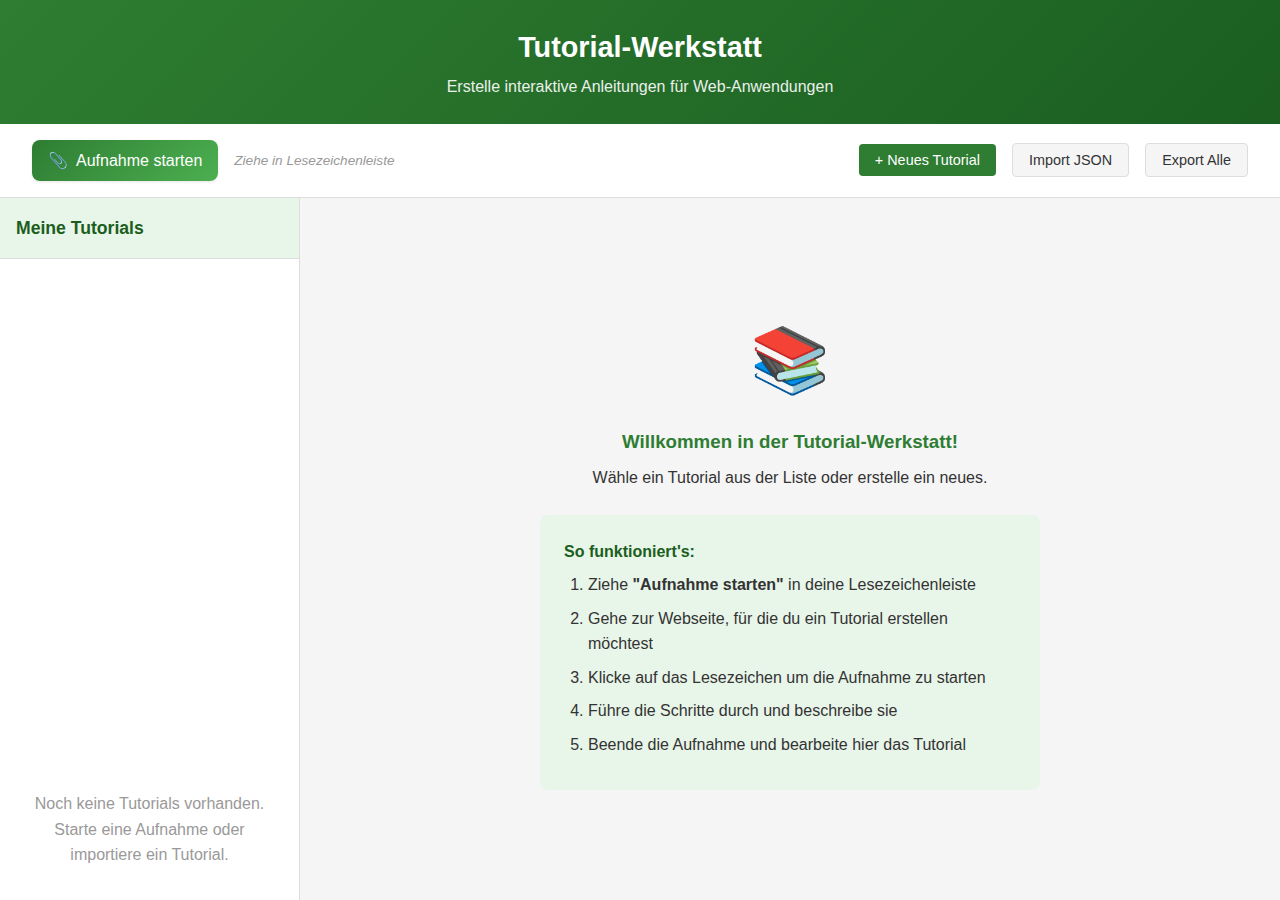
<file: index.html>
<!DOCTYPE html>
<html lang="de">
<head>
    <meta charset="UTF-8">
    <meta name="viewport" content="width=device-width, initial-scale=1.0">
    <title>Tutorial-Werkstatt - Start with a Friend</title>
    <link rel="stylesheet" href="styles.css">
</head>
<body>
    <div class="app-container">
        <!-- Header -->
        <header class="app-header">
            <h1>Tutorial-Werkstatt</h1>
            <p class="subtitle">Erstelle interaktive Anleitungen für Web-Anwendungen</p>
        </header>

        <!-- Toolbar -->
        <div class="toolbar">
            <div class="toolbar-left">
                <a id="recorderBookmarklet" class="bookmarklet-link" href="javascript:void(0);" title="Ziehe mich in deine Lesezeichenleiste!">
                    Aufnahme starten
                </a>
                <span class="hint">Ziehe in Lesezeichenleiste</span>
            </div>
            <div class="toolbar-right">
                <button id="btnNewTutorial" class="btn btn-primary">+ Neues Tutorial</button>
                <button id="btnImport" class="btn btn-secondary">Import JSON</button>
                <button id="btnExportAll" class="btn btn-secondary">Export Alle</button>
                <input type="file" id="fileImport" accept=".json" style="display: none;">
            </div>
        </div>

        <!-- Main Content -->
        <div class="main-content">
            <!-- Tutorial Liste -->
            <aside class="tutorial-list-panel">
                <h2>Meine Tutorials</h2>
                <ul id="tutorialList" class="tutorial-list">
                    <!-- Dynamisch gefüllt -->
                </ul>
                <p id="emptyState" class="empty-state">
                    Noch keine Tutorials vorhanden.<br>
                    Starte eine Aufnahme oder importiere ein Tutorial.
                </p>
            </aside>

            <!-- Editor -->
            <main class="editor-panel">
                <div id="noTutorialSelected" class="no-selection">
                    <div class="no-selection-content">
                        <div class="icon-large">📚</div>
                        <h3>Willkommen in der Tutorial-Werkstatt!</h3>
                        <p>Wähle ein Tutorial aus der Liste oder erstelle ein neues.</p>
                        <div class="quick-start">
                            <h4>So funktioniert's:</h4>
                            <ol>
                                <li>Ziehe <strong>"Aufnahme starten"</strong> in deine Lesezeichenleiste</li>
                                <li>Gehe zur Webseite, für die du ein Tutorial erstellen möchtest</li>
                                <li>Klicke auf das Lesezeichen um die Aufnahme zu starten</li>
                                <li>Führe die Schritte durch und beschreibe sie</li>
                                <li>Beende die Aufnahme und bearbeite hier das Tutorial</li>
                            </ol>
                        </div>
                    </div>
                </div>

                <div id="tutorialEditor" class="tutorial-editor" style="display: none;">
                    <!-- Tutorial Metadaten -->
                    <div class="editor-header">
                        <div class="form-group">
                            <label for="tutorialName">Tutorial-Name:</label>
                            <input type="text" id="tutorialName" placeholder="z.B. GitHub Repository erstellen">
                        </div>
                        <div class="form-group">
                            <label for="tutorialDescription">Beschreibung:</label>
                            <textarea id="tutorialDescription" placeholder="Was lernt man in diesem Tutorial?"></textarea>
                        </div>
                        <div class="form-group">
                            <label for="tutorialStartUrl">Start-URL:</label>
                            <input type="url" id="tutorialStartUrl" placeholder="https://example.com">
                        </div>
                    </div>

                    <!-- Schritte -->
                    <div class="steps-section">
                        <div class="steps-header">
                            <h3>Schritte</h3>
                            <button id="btnAddStep" class="btn btn-small">+ Schritt hinzufügen</button>
                        </div>
                        <ul id="stepsList" class="steps-list">
                            <!-- Dynamisch gefüllt -->
                        </ul>
                    </div>

                    <!-- Bookmarklet Generator -->
                    <div class="bookmarklet-section">
                        <h3>Generiertes Tutorial-Bookmarklet</h3>
                        <div class="bookmarklet-output">
                            <a id="generatedBookmarklet" class="bookmarklet-link bookmarklet-generated" href="javascript:void(0);">
                                <span id="bookmarkletName">Tutorial</span>
                            </a>
                            <span class="hint">Ziehe in Lesezeichenleiste zum Nutzen</span>
                            <button id="btnCopyBookmarklet" class="btn btn-small">Code kopieren</button>
                            <button id="btnExportTutorial" class="btn btn-small">Als JSON exportieren</button>
                        </div>
                    </div>

                    <!-- Aktionen -->
                    <div class="editor-actions">
                        <button id="btnSaveTutorial" class="btn btn-primary">Speichern</button>
                        <button id="btnDeleteTutorial" class="btn btn-danger">Tutorial löschen</button>
                    </div>
                </div>
            </main>
        </div>

        <!-- Schritt bearbeiten Modal -->
        <div id="stepModal" class="modal" style="display: none;">
            <div class="modal-content">
                <div class="modal-header">
                    <h3 id="stepModalTitle">Schritt bearbeiten</h3>
                    <button class="modal-close" id="btnCloseStepModal">&times;</button>
                </div>
                <div class="modal-body">
                    <div class="form-group">
                        <label for="stepType">Schritt-Typ:</label>
                        <select id="stepType">
                            <option value="click">Klick</option>
                            <option value="input">Eingabe</option>
                            <option value="navigate">Navigation</option>
                            <option value="drag">Drag & Drop</option>
                            <option value="local_action">Lokale Aktion</option>
                            <option value="wait">Warten</option>
                            <option value="highlight_area">Bereich markieren</option>
                        </select>
                    </div>
                    <div class="form-group">
                        <label for="stepDescription">Beschreibung für Nutzer:</label>
                        <textarea id="stepDescription" placeholder="Was soll der Nutzer hier tun?"></textarea>
                    </div>
                    <div class="form-group" id="selectorGroup">
                        <label for="stepSelector">Trigger-Text (Element-Beschriftung):</label>
                        <input type="text" id="stepSelector" placeholder="z.B. 'Speichern' oder 'Option A | Option B'">
                        <small class="hint">Der sichtbare Text des Elements. Für Alternativen: Text1 | Text2 (ODER-Verknüpfung)</small>
                    </div>
                    <div class="form-group" id="selectorEndGroup" style="display: none;">
                        <label for="stepSelectorEnd">End-Element (für Bereich):</label>
                        <input type="text" id="stepSelectorEnd" placeholder="z.B. 'Abbrechen' - definiert das Ende des Bereichs">
                        <small class="hint">Der Bereich zwischen Start- und End-Element wird hervorgehoben</small>
                    </div>
                    <div class="form-group" id="matchThresholdGroup">
                        <label for="stepMatchThreshold">Match-Genauigkeit: <span id="thresholdValue">50</span>%</label>
                        <input type="range" id="stepMatchThreshold" min="30" max="100" value="50" step="5">
                        <small class="hint">Höher = strenger (exaktere Übereinstimmung erforderlich). Standard: 50%</small>
                    </div>
                    <div class="form-group" id="urlGroup">
                        <label for="stepUrl">Erwartete URL (optional):</label>
                        <input type="url" id="stepUrl" placeholder="https://example.com/page">
                        <small class="hint">Exakte URL oder leer lassen für Domain-Check</small>
                    </div>
                    <div class="form-group" id="urlPatternGroup">
                        <label for="stepUrlPattern">URL-Muster (flexibel):</label>
                        <input type="text" id="stepUrlPattern" placeholder="*example.com/events/* oder *calendar*">
                        <small class="hint">Verwende * als Platzhalter. Z.B. *github.com/*/settings* für beliebige Repos</small>
                    </div>
                    <div class="form-group" id="inputValueGroup" style="display: none;">
                        <label for="stepInputValue">Beispiel-Eingabe:</label>
                        <input type="text" id="stepInputValue" placeholder="Beispieltext für Eingabefeld">
                    </div>
                    <div class="form-group" id="localInstructionGroup" style="display: none;">
                        <label for="stepLocalInstruction">Detaillierte Anweisung:</label>
                        <textarea id="stepLocalInstruction" placeholder="z.B. Öffne deinen Download-Ordner und finde die Datei 'config.json'"></textarea>
                    </div>
                    <div class="form-group checkbox-group">
                        <label>
                            <input type="checkbox" id="stepOptional">
                            Optionaler Schritt (kann übersprungen werden)
                        </label>
                    </div>
                    <div class="form-group checkbox-group">
                        <label>
                            <input type="checkbox" id="stepEntryPoint">
                            Einstiegspunkt (Nutzer kann hier starten)
                        </label>
                    </div>
                </div>
                <div class="modal-footer">
                    <button id="btnSaveStep" class="btn btn-primary">Speichern</button>
                    <button id="btnCancelStep" class="btn btn-secondary">Abbrechen</button>
                </div>
            </div>
        </div>

        <!-- Neues Tutorial Modal -->
        <div id="newTutorialModal" class="modal" style="display: none;">
            <div class="modal-content modal-small">
                <div class="modal-header">
                    <h3>Neues Tutorial erstellen</h3>
                    <button class="modal-close" id="btnCloseNewModal">&times;</button>
                </div>
                <div class="modal-body">
                    <div class="form-group">
                        <label for="newTutorialName">Tutorial-Name:</label>
                        <input type="text" id="newTutorialName" placeholder="z.B. GitHub Repository erstellen">
                    </div>
                    <div class="form-group">
                        <label for="newTutorialStartUrl">Start-URL:</label>
                        <input type="url" id="newTutorialStartUrl" placeholder="https://example.com">
                    </div>
                </div>
                <div class="modal-footer">
                    <button id="btnCreateTutorial" class="btn btn-primary">Erstellen</button>
                    <button id="btnCancelNewTutorial" class="btn btn-secondary">Abbrechen</button>
                </div>
            </div>
        </div>

        <!-- Toast Notifications -->
        <div id="toastContainer" class="toast-container"></div>
    </div>

    <script src="app.js"></script>
</body>
</html>
</file>
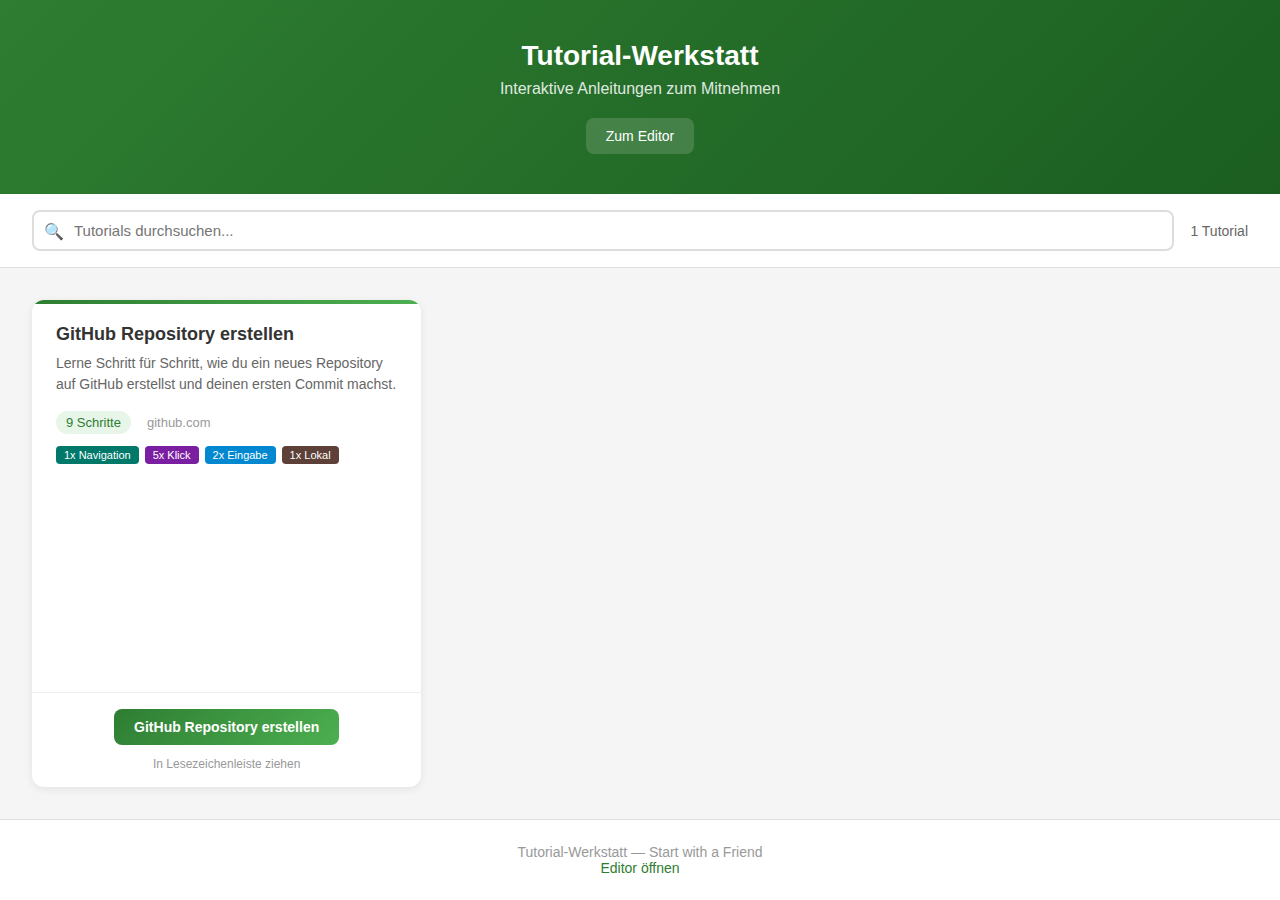
<file: gallery.html>
<!DOCTYPE html>
<html lang="de">
<head>
    <meta charset="UTF-8">
    <meta name="viewport" content="width=device-width, initial-scale=1.0">
    <title>Tutorial-Werkstatt - Galerie</title>
    <style>
        :root {
            --primary: #2e7d32;
            --primary-light: #4caf50;
            --primary-dark: #1b5e20;
            --primary-bg: #e8f5e9;
            --text: #333;
            --text-light: #666;
            --text-muted: #999;
            --bg: #f5f5f5;
            --bg-white: #fff;
            --border: #ddd;
            --border-light: #eee;
            --danger: #d32f2f;
            --warning: #f57c00;
            --success: #388e3c;
        }

        * { margin: 0; padding: 0; box-sizing: border-box; }

        body {
            font-family: -apple-system, BlinkMacSystemFont, 'Segoe UI', Roboto, Oxygen, Ubuntu, sans-serif;
            background: var(--bg);
            color: var(--text);
            min-height: 100vh;
            display: flex;
            flex-direction: column;
        }

        /* Header */
        .gallery-header {
            background: linear-gradient(135deg, var(--primary) 0%, var(--primary-dark) 100%);
            color: white;
            padding: 40px 32px;
            text-align: center;
        }

        .gallery-header h1 {
            font-size: 28px;
            font-weight: 700;
            margin-bottom: 8px;
        }

        .gallery-header .subtitle {
            font-size: 16px;
            opacity: 0.85;
            margin-bottom: 20px;
        }

        .header-nav {
            display: flex;
            gap: 12px;
            justify-content: center;
        }

        .header-link {
            display: inline-block;
            background: rgba(255,255,255,0.15);
            color: white;
            text-decoration: none;
            padding: 10px 20px;
            border-radius: 8px;
            font-size: 14px;
            font-weight: 500;
            transition: background 0.2s;
        }

        .header-link:hover {
            background: rgba(255,255,255,0.25);
        }

        /* Toolbar */
        .gallery-toolbar {
            background: var(--bg-white);
            border-bottom: 1px solid var(--border);
            padding: 16px 32px;
            display: flex;
            align-items: center;
            gap: 16px;
            flex-wrap: wrap;
        }

        .search-wrapper {
            flex: 1;
            min-width: 200px;
            position: relative;
        }

        .search-icon {
            position: absolute;
            left: 12px;
            top: 50%;
            transform: translateY(-50%);
            font-size: 16px;
            color: var(--text-muted);
            pointer-events: none;
        }

        .search-wrapper input {
            width: 100%;
            padding: 10px 12px 10px 40px;
            border: 2px solid var(--border);
            border-radius: 8px;
            font-size: 15px;
            font-family: inherit;
            transition: border-color 0.2s;
        }

        .search-wrapper input:focus {
            outline: none;
            border-color: var(--primary);
            box-shadow: 0 0 0 3px rgba(46,125,50,0.1);
        }

        .toolbar-info {
            font-size: 14px;
            color: var(--text-light);
            white-space: nowrap;
        }

        /* Grid */
        .gallery-grid {
            display: grid;
            grid-template-columns: repeat(auto-fill, minmax(340px, 1fr));
            gap: 24px;
            padding: 32px;
            flex: 1;
        }

        /* Cards */
        .tutorial-card {
            background: var(--bg-white);
            border-radius: 12px;
            box-shadow: 0 2px 8px rgba(0,0,0,0.08);
            overflow: hidden;
            display: flex;
            flex-direction: column;
            transition: transform 0.2s, box-shadow 0.2s;
        }

        .tutorial-card:hover {
            transform: translateY(-3px);
            box-shadow: 0 8px 24px rgba(0,0,0,0.12);
        }

        .card-accent {
            height: 4px;
            background: linear-gradient(135deg, var(--primary) 0%, var(--primary-light) 100%);
        }

        .card-body {
            padding: 20px 24px;
            flex: 1;
        }

        .card-title {
            font-size: 18px;
            font-weight: 600;
            color: var(--text);
            margin-bottom: 8px;
        }

        .card-description {
            font-size: 14px;
            color: var(--text-light);
            line-height: 1.5;
            margin-bottom: 16px;
        }

        .card-meta {
            display: flex;
            align-items: center;
            gap: 16px;
            margin-bottom: 12px;
            font-size: 13px;
        }

        .meta-steps {
            background: var(--primary-bg);
            color: var(--primary);
            padding: 4px 10px;
            border-radius: 12px;
            font-weight: 500;
        }

        .meta-url {
            color: var(--text-muted);
            text-decoration: none;
            overflow: hidden;
            text-overflow: ellipsis;
            white-space: nowrap;
        }

        .meta-url:hover {
            color: var(--primary);
        }

        .card-badges {
            display: flex;
            flex-wrap: wrap;
            gap: 6px;
        }

        .step-badge {
            display: inline-block;
            padding: 3px 8px;
            border-radius: 4px;
            font-size: 11px;
            font-weight: 500;
            color: white;
        }

        .type-click { background: #7b1fa2; }
        .type-input { background: #0288d1; }
        .type-navigate { background: #00796b; }
        .type-drag { background: #e64a19; }
        .type-local_action { background: #5d4037; }
        .type-wait { background: #616161; }
        .type-highlight_area { background: #9c27b0; }

        /* Card Footer */
        .card-footer {
            padding: 16px 24px;
            border-top: 1px solid var(--border-light);
            text-align: center;
        }

        .bookmarklet-link {
            display: inline-block;
            background: linear-gradient(135deg, var(--primary) 0%, var(--primary-light) 100%);
            color: white;
            text-decoration: none;
            padding: 10px 20px;
            border-radius: 8px;
            font-size: 14px;
            font-weight: 600;
            cursor: grab;
            transition: transform 0.2s, box-shadow 0.2s;
            max-width: 100%;
            overflow: hidden;
            text-overflow: ellipsis;
            white-space: nowrap;
        }

        .bookmarklet-link:hover {
            transform: translateY(-2px);
            box-shadow: 0 4px 12px rgba(46,125,50,0.3);
        }

        .bookmarklet-link:active {
            cursor: grabbing;
        }

        .card-footer .hint {
            display: block;
            font-size: 12px;
            color: var(--text-muted);
            margin-top: 8px;
        }

        /* Loading State */
        .loading-state {
            text-align: center;
            padding: 80px 32px;
            color: var(--text-light);
        }

        .spinner {
            width: 40px;
            height: 40px;
            border: 4px solid var(--border);
            border-top-color: var(--primary);
            border-radius: 50%;
            animation: spin 0.8s linear infinite;
            margin: 0 auto 16px;
        }

        @keyframes spin {
            to { transform: rotate(360deg); }
        }

        /* Empty State */
        .empty-state {
            text-align: center;
            padding: 80px 32px;
            color: var(--text-light);
        }

        .empty-state .empty-icon {
            font-size: 64px;
            margin-bottom: 16px;
        }

        .empty-state h3 {
            font-size: 20px;
            color: var(--text);
            margin-bottom: 8px;
        }

        .empty-state a {
            color: var(--primary);
        }

        /* Footer */
        .gallery-footer {
            background: var(--bg-white);
            border-top: 1px solid var(--border);
            padding: 24px 32px;
            text-align: center;
            font-size: 14px;
            color: var(--text-muted);
        }

        .gallery-footer a {
            color: var(--primary);
            text-decoration: none;
        }

        .gallery-footer a:hover {
            text-decoration: underline;
        }

        /* Error Toast */
        .error-banner {
            background: #fff3e0;
            border: 1px solid #ffe0b2;
            color: #e65100;
            padding: 12px 24px;
            text-align: center;
            font-size: 14px;
        }

        /* Responsive */
        @media (max-width: 768px) {
            .gallery-header { padding: 28px 16px; }
            .gallery-header h1 { font-size: 22px; }
            .gallery-toolbar { padding: 12px 16px; }
            .gallery-grid {
                grid-template-columns: 1fr;
                padding: 16px;
                gap: 16px;
            }
        }
    </style>
</head>
<body>
    <header class="gallery-header">
        <h1>Tutorial-Werkstatt</h1>
        <p class="subtitle">Interaktive Anleitungen zum Mitnehmen</p>
        <nav class="header-nav">
            <a href="index.html" class="header-link">Zum Editor</a>
        </nav>
    </header>

    <div class="gallery-toolbar">
        <div class="search-wrapper">
            <span class="search-icon">&#128269;</span>
            <input type="text" id="searchInput" placeholder="Tutorials durchsuchen..." />
        </div>
        <div class="toolbar-info">
            <span id="tutorialCount"></span>
        </div>
    </div>

    <div id="loadingState" class="loading-state">
        <div class="spinner"></div>
        <p>Tutorials werden geladen...</p>
    </div>

    <div id="galleryGrid" class="gallery-grid" style="display:none;"></div>

    <div id="emptyState" class="empty-state" style="display:none;">
        <div class="empty-icon">&#128218;</div>
        <h3>Keine Tutorials gefunden</h3>
        <p>Erstelle ein Tutorial im <a href="index.html">Editor</a>.</p>
    </div>

    <footer class="gallery-footer">
        <p>Tutorial-Werkstatt &mdash; Start with a Friend</p>
        <p><a href="index.html">Editor &ouml;ffnen</a></p>
    </footer>

    <script>
    (function() {
        'use strict';

        var tutorials = [];
        var grid = document.getElementById('galleryGrid');
        var searchInput = document.getElementById('searchInput');
        var tutorialCount = document.getElementById('tutorialCount');
        var emptyState = document.getElementById('emptyState');
        var loadingState = document.getElementById('loadingState');

        // ==========================================
        // Hilfsfunktionen
        // ==========================================

        function escapeHtml(str) {
            var div = document.createElement('div');
            div.textContent = str;
            return div.innerHTML;
        }

        function getDomain(url) {
            try { return new URL(url).hostname; }
            catch(e) { return url; }
        }

        function countStepTypes(steps) {
            var counts = {};
            (steps || []).forEach(function(s) {
                var type = s.type || 'unknown';
                counts[type] = (counts[type] || 0) + 1;
            });
            return counts;
        }

        // ==========================================
        // Bookmarklet Generator
        // KOPIE aus app.js generatePlayerCode() - synchron halten!
        // ==========================================

        function generatePlayerCode(tutorial) {
            // Neues Datenformat mit Trigger-Feld + matchThreshold + triggerEnd
            var tutorialData = {
                n: tutorial.name,
                d: tutorial.description,
                u: tutorial.startUrl,
                s: (tutorial.steps || []).map(function(s) {
                    var step = {
                        t: s.type,
                        d: s.description,
                        tr: s.trigger || s.description,  // Trigger für Element-Suche
                        u: s.url,
                        p: s.urlPattern,
                        o: s.optional,
                        e: s.isEntryPoint,
                        v: s.exampleValue,
                        i: s.instruction
                    };
                    // Match-Schwellenwert (nur wenn nicht Standard)
                    if (s.matchThreshold && s.matchThreshold !== 50) {
                        step.mt = s.matchThreshold;
                    }
                    // End-Trigger für Bereich-Markierung
                    if (s.triggerEnd) {
                        step.te = s.triggerEnd;
                    }
                    return step;
                })
            };

            var playerScript = '(function(){' +
                'var d=' + JSON.stringify(tutorialData).replace(/'/g, "\\'") + ';' +
                'var s=0;' +

                'function $(q){try{return document.querySelector(q)}catch(e){return null}}' +
                'function $$(q){try{return document.querySelectorAll(q)}catch(e){return[]}}' +
                'function $c(t,a){var e=document.createElement(t);if(a)Object.keys(a).forEach(function(k){e[k]=a[k]});return e}' +

                // Accessible Name berechnen
                'function getAccName(el){' +
                'if(!el||el.nodeType!==1)return"";' +
                'var aria=el.getAttribute("aria-label");if(aria)return aria.trim();' +
                'var tag=el.tagName;' +
                'if(tag==="INPUT"||tag==="SELECT"||tag==="TEXTAREA"){' +
                'if(el.id){var lbl=$("label[for=\\""+el.id+"\\"]");if(lbl)return lbl.textContent.trim()}' +
                'if(el.placeholder)return el.placeholder.trim();' +
                'if(el.name)return el.name}' +
                'if(tag==="BUTTON")return el.textContent.trim()||el.value||"";' +
                'if(tag==="A")return el.textContent.trim()||el.getAttribute("title")||"";' +
                'return el.textContent.trim().substring(0,80)}' +

                // Sichtbarkeit prüfen mit Overlay-Erkennung
                'function isVisible(el){' +
                'if(!el)return false;' +
                'var st=window.getComputedStyle(el);' +
                'if(st.display==="none"||st.visibility==="hidden"||st.opacity==="0")return false;' +
                'var r=el.getBoundingClientRect();' +
                'if(r.width<=0||r.height<=0)return false;' +
                'if(el.closest("[aria-hidden=\\"true\\"]"))return false;' +
                'var cx=r.left+r.width/2,cy=r.top+r.height/2;' +
                'if(cx<0||cx>window.innerWidth||cy<0||cy>window.innerHeight)return false;' +
                'var top=document.elementFromPoint(cx,cy);' +
                'return top&&(top===el||el.contains(top)||top.contains(el))}' +

                // Seite scannen
                'function scanPage(){' +
                'var els=[];' +
                '$$("button,a[href],input:not([type=hidden]),select,textarea,[role=button],[role=link],[onclick],.btn").forEach(function(el){' +
                'if(!isVisible(el))return;' +
                'var name=getAccName(el);' +
                'els.push({el:el,name:name,nameLower:name.toLowerCase()})});' +
                'return els}' +

                // Wörter extrahieren
                'function extractWords(t){return t.toLowerCase().replace(/[^a-z0-9 ]/gi," ").split(" ").filter(function(w){return w.length>2})}' +

                // Score berechnen
                'function calcScore(search,searchWords,item){' +
                'var score=0;' +
                'if(item.nameLower===search)return 1000;' +
                'if(item.nameLower.indexOf(search)!==-1){score+=100;score+=Math.round(search.length/item.nameLower.length*50)}' +
                'if(searchWords.length>0){' +
                'var matched=0;' +
                'searchWords.forEach(function(w){if(item.nameLower.indexOf(w)!==-1){matched++;score+=w.length}});' +
                'score+=Math.round(matched/searchWords.length*80);' +
                'if(matched===searchWords.length)score+=50}' +
                'return score}' +

                // Element finden mit Scoring und Schwellenwert
                'function findEl(step,triggerOverride){' +
                'var trigger=triggerOverride||(step.tr||step.d||"").trim();' +
                'if(!trigger)return null;' +
                'var threshold=step.mt||50;' +
                'var alts=trigger.split("|").map(function(t){return t.trim()}).filter(Boolean);' +
                'var elements=scanPage();' +
                'for(var a=0;a<alts.length;a++){' +
                'var search=alts[a].toLowerCase();' +
                'var searchWords=extractWords(alts[a]);' +
                'var exact=elements.find(function(i){return i.nameLower===search});' +
                'if(exact)return exact.el;' +
                'var bestMatch=null,bestScore=0;' +
                'elements.forEach(function(item){' +
                'var sc=calcScore(search,searchWords,item);' +
                'if(sc>bestScore){bestScore=sc;bestMatch=item}});' +
                'var minScore=50+(threshold-50);' +
                'if(bestMatch&&bestScore>=minScore)return bestMatch.el}' +
                'return null}' +

                'function injectStyles(){' +
                'if($("#swf-styles"))return;' +
                'var st=$c("style",{id:"swf-styles"});' +
                'st.textContent="' +
                '.swf-overlay{position:fixed;top:0;left:0;right:0;bottom:0;background:rgba(0,0,0,0.4);z-index:999998;pointer-events:none}' +
                '.swf-highlight{position:absolute;border:3px solid #2e7d32;border-radius:4px;box-shadow:0 0 0 4px rgba(46,125,50,0.3),0 0 20px rgba(46,125,50,0.5);pointer-events:none;z-index:999999;animation:swf-pulse 2s infinite}' +
                '@keyframes swf-pulse{0%,100%{box-shadow:0 0 0 4px rgba(46,125,50,0.3),0 0 20px rgba(46,125,50,0.5)}50%{box-shadow:0 0 0 8px rgba(46,125,50,0.2),0 0 30px rgba(46,125,50,0.4)}}' +
                '.swf-tooltip{position:absolute;background:#fff;border-radius:12px;box-shadow:0 10px 40px rgba(0,0,0,0.2);min-width:280px;max-width:400px;z-index:1000000;font-family:-apple-system,BlinkMacSystemFont,Segoe UI,Roboto,sans-serif}' +
                '.swf-tooltip-header{background:linear-gradient(135deg,#2e7d32 0%,#1b5e20 100%);color:#fff;padding:12px 16px;border-radius:12px 12px 0 0;display:flex;justify-content:space-between;align-items:center}' +
                '.swf-tooltip-title{font-weight:600;display:flex;align-items:center;gap:8px}' +
                '.swf-tooltip-close{background:rgba(255,255,255,0.2);border:none;color:#fff;width:24px;height:24px;border-radius:50%;cursor:pointer;font-size:16px}' +
                '.swf-tooltip-body{padding:16px}' +
                '.swf-tooltip-description{font-size:15px;line-height:1.5;color:#333;margin-bottom:16px}' +
                '.swf-tooltip-footer{display:flex;justify-content:space-between;align-items:center;padding-top:12px;border-top:1px solid #eee}' +
                '.swf-tooltip-progress{font-size:13px;color:#666}' +
                '.swf-tooltip-nav{display:flex;gap:8px}' +
                '.swf-tooltip-btn{padding:8px 16px;border:none;border-radius:6px;font-size:14px;font-weight:500;cursor:pointer}' +
                '.swf-tooltip-btn-secondary{background:#f5f5f5;color:#333}' +
                '.swf-tooltip-btn-primary{background:#2e7d32;color:#fff}' +
                '.swf-welcome{position:fixed;top:50%;left:50%;transform:translate(-50%,-50%);background:#fff;border-radius:20px;box-shadow:0 20px 60px rgba(0,0,0,0.3);padding:40px;text-align:center;max-width:450px;z-index:1000001}' +
                '.swf-welcome h2{color:#2e7d32;margin:16px 0 8px}' +
                '.swf-welcome p{color:#666;margin-bottom:24px}' +
                '.swf-welcome-start{background:linear-gradient(135deg,#2e7d32 0%,#4caf50 100%);color:#fff;border:none;padding:14px 32px;font-size:16px;font-weight:600;border-radius:30px;cursor:pointer}' +
                '.swf-entry-points{margin-top:20px;text-align:left}' +
                '.swf-entry-point-btn{display:block;width:100%;padding:12px 16px;margin-bottom:8px;background:#f5f5f5;border:1px solid #ddd;border-radius:8px;text-align:left;cursor:pointer}' +
                '.swf-wrong-url{position:fixed;top:50%;left:50%;transform:translate(-50%,-50%);background:#fff;border-radius:16px;box-shadow:0 20px 60px rgba(0,0,0,0.3);padding:32px;text-align:center;max-width:500px;z-index:1000001}' +
                '.swf-wrong-url h3{color:#f57c00;margin:0 0 16px}' +
                '.swf-wrong-url p{color:#666;margin:0 0 8px}' +
                '.swf-wrong-url .url-box{background:#f5f5f5;padding:12px;border-radius:8px;margin:16px 0;word-break:break-all;font-family:monospace;font-size:13px}' +
                '.swf-wrong-url .btn-row{display:flex;gap:12px;justify-content:center;margin-top:20px}' +
                '";' +
                'document.head.appendChild(st);' +
                '}' +

                'function matchUrl(pattern,url){' +
                'if(!pattern)return true;' +
                'var regex=pattern.split("*").map(function(s){return s.replace(/[.+?^${}()|[\\]\\\\]/g,"\\\\$&")}).join(".*");' +
                'return new RegExp(regex,"i").test(url);' +
                '}' +

                'function checkUrlMatch(step){' +
                'var currentUrl=location.href;' +
                'if(step.p){return matchUrl(step.p,currentUrl);}' +
                'if(step.u){' +
                'var stepDomain=step.u.replace(/https?:\\/\\//,"").split("/")[0];' +
                'var currentDomain=currentUrl.replace(/https?:\\/\\//,"").split("/")[0];' +
                'return currentDomain===stepDomain||currentDomain.includes(stepDomain)||stepDomain.includes(currentDomain);' +
                '}' +
                'return true;' +
                '}' +

                'function showWelcome(){' +
                'injectStyles();' +
                'cleanup();' +
                'var overlay=$c("div",{className:"swf-overlay",id:"swf-overlay"});' +
                'overlay.style.pointerEvents="auto";' +
                'document.body.appendChild(overlay);' +
                'var entries=[];' +
                'd.s.forEach(function(st,i){if(st.e)entries.push({step:i,desc:st.d});});' +
                'var entryHtml="";' +
                'if(entries.length>1){' +
                'entryHtml="<div class=\\"swf-entry-points\\"><h4>Oder starte bei einem anderen Schritt:</h4>";' +
                'entries.forEach(function(e){' +
                'entryHtml+="<button class=\\"swf-entry-point-btn\\" data-step=\\""+e.step+"\\"><span style=\\"color:#2e7d32;font-weight:600\\">Schritt "+(e.step+1)+":</span> "+e.desc+"</button>";' +
                '});' +
                'entryHtml+="</div>";' +
                '}' +
                'var w=$c("div",{className:"swf-welcome",id:"swf-welcome"});' +
                'w.innerHTML="<div style=\\"font-size:64px\\">\\ud83c\\udf31</div><h2>Start with a Friend</h2><p><strong>"+d.n+"</strong></p><p>"+(d.d||"Lass uns gemeinsam durch diese Anleitung gehen!")+"</p><button class=\\"swf-welcome-start\\" id=\\"swf-start\\">Los gehts!</button>"+entryHtml;' +
                'document.body.appendChild(w);' +
                '$("#swf-start").onclick=function(){cleanup();showStep(0)};' +
                'w.querySelectorAll(".swf-entry-point-btn").forEach(function(btn){' +
                'btn.onclick=function(){cleanup();showStep(parseInt(btn.dataset.step))};' +
                '});' +
                '}' +

                'function cleanup(){' +
                '["swf-overlay","swf-welcome","swf-highlight","swf-tooltip","swf-wrong-url","swf-local"].forEach(function(id){var e=$("#"+id);if(e)e.remove();});' +
                '}' +

                'function showWrongUrl(step,idx){' +
                'injectStyles();' +
                'cleanup();' +
                'var overlay=$c("div",{className:"swf-overlay",id:"swf-overlay"});' +
                'overlay.style.pointerEvents="auto";' +
                'document.body.appendChild(overlay);' +
                'var targetUrl=step.u||d.u||"";' +
                'var hint=step.p?"URL muss dem Muster entsprechen: "+step.p:"Erwartete Seite: "+targetUrl;' +
                'var w=$c("div",{className:"swf-wrong-url",id:"swf-wrong-url"});' +
                'w.innerHTML="<div style=\\"font-size:48px\\">\\ud83e\\udded</div><h3>Andere Seite erwartet</h3><p>Du bist gerade auf:</p><div class=\\"url-box\\">"+location.href.substring(0,80)+"</div><p>"+hint+"</p>"+(targetUrl?"<div class=\\"btn-row\\"><button class=\\"swf-tooltip-btn swf-tooltip-btn-secondary\\" id=\\"swf-cancel\\">Abbrechen</button><button class=\\"swf-tooltip-btn swf-tooltip-btn-primary\\" id=\\"swf-go\\">Zur Seite gehen</button></div>":"<div class=\\"btn-row\\"><button class=\\"swf-tooltip-btn swf-tooltip-btn-secondary\\" id=\\"swf-cancel\\">Abbrechen</button><button class=\\"swf-tooltip-btn swf-tooltip-btn-secondary\\" id=\\"swf-skip\\">Schritt \\u00fcberspringen</button></div>");' +
                'document.body.appendChild(w);' +
                'if($("#swf-go"))$("#swf-go").onclick=function(){' +
                'var newUrl=targetUrl;' +
                'if(newUrl.indexOf("?")===-1)newUrl+="?";else newUrl+="&";' +
                'newUrl+="_swf_step="+idx+"&_swf_data="+encodeURIComponent(btoa(unescape(encodeURIComponent(JSON.stringify(d)))));' +
                'location.href=newUrl;' +
                '};' +
                'if($("#swf-skip"))$("#swf-skip").onclick=function(){cleanup();showStep(idx+1)};' +
                '$("#swf-cancel").onclick=cleanup;' +
                '}' +

                'function showStep(idx){' +
                's=idx;' +
                'if(idx>=d.s.length){' +
                'injectStyles();cleanup();' +
                'var overlay=$c("div",{className:"swf-overlay",id:"swf-overlay"});overlay.style.pointerEvents="auto";document.body.appendChild(overlay);' +
                'var w=$c("div",{className:"swf-welcome",id:"swf-welcome"});' +
                'w.innerHTML="<div style=\\"font-size:64px\\">\\ud83c\\udf89</div><h2>Geschafft!</h2><p>Du hast das Tutorial erfolgreich abgeschlossen.</p><button class=\\"swf-welcome-start\\" id=\\"swf-close\\">Schlie\\u00dfen</button>";' +
                'document.body.appendChild(w);' +
                '$("#swf-close").onclick=cleanup;' +
                'return;' +
                '}' +
                'var step=d.s[idx];' +
                'injectStyles();' +
                'cleanup();' +
                'if(step.t!=="local_action"&&step.t!=="wait"&&(step.u||step.p)){' +
                'if(!checkUrlMatch(step)){' +
                'showWrongUrl(step,idx);' +
                'return;' +
                '}' +
                '}' +
                'if(step.t==="local_action"||step.t==="wait"||step.t==="navigate"){' +
                'showLocalAction(step,idx);' +
                'return;' +
                '}' +
                // Bereich markieren: Zwei Elemente finden
                'if(step.t==="highlight_area"&&step.te){' +
                'var startEl=findEl(step);' +
                'var endEl=findEl(step,step.te);' +
                'if(startEl&&endEl){showAreaHighlight(startEl,endEl,step,idx);return}' +
                'else if(startEl){showElementHighlight(startEl,step,idx);return}' +
                '}' +
                'var el=findEl(step);' +
                'if(!el){' +
                'var retryCount=step._retry||0;' +
                'if(retryCount<3){' +
                'step._retry=retryCount+1;' +
                'setTimeout(function(){showStep(idx);},1500);' +
                'return;}' +
                'if(step.o){showStep(idx+1);return;}' +
                'var skip=confirm("Element nicht gefunden.\\n\\nBeschreibung: "+(step.d||"")+"\\nSelector: "+(step.c||"")+"\\n\\nSchritt \\u00fcberspringen?");' +
                'if(skip)showStep(idx+1);' +
                'return;' +
                '}' +
                'showElementHighlight(el,step,idx);' +
                '}' +
                // Einzelnes Element highlighten
                'function showElementHighlight(el,step,idx){' +
                'var rect=el.getBoundingClientRect();' +
                'var hl=$c("div",{className:"swf-highlight",id:"swf-highlight"});' +
                'hl.style.cssText="position:absolute;top:"+(rect.top+window.scrollY-5)+"px;left:"+(rect.left+window.scrollX-5)+"px;width:"+(rect.width+10)+"px;height:"+(rect.height+10)+"px";' +
                'document.body.appendChild(hl);' +
                'el.scrollIntoView({behavior:"smooth",block:"center"});' +
                'setTimeout(function(){' +
                'var tt=$c("div",{className:"swf-tooltip",id:"swf-tooltip"});' +
                'var navHtml="";' +
                'if(idx>0)navHtml+="<button class=\\"swf-tooltip-btn swf-tooltip-btn-secondary\\" id=\\"swf-prev\\">\\u2190 Zur\\u00fcck</button>";' +
                'if(step.o)navHtml+="<button class=\\"swf-tooltip-btn swf-tooltip-btn-secondary\\" id=\\"swf-skip\\">\\u00dcberspringen</button>";' +
                'navHtml+="<button class=\\"swf-tooltip-btn swf-tooltip-btn-primary\\" id=\\"swf-next\\">Weiter \\u2192</button>";' +
                'tt.innerHTML="<div class=\\"swf-tooltip-header\\"><span class=\\"swf-tooltip-title\\">\\ud83c\\udf31 "+d.n+"</span><button class=\\"swf-tooltip-close\\" id=\\"swf-close\\">\\u00d7</button></div><div class=\\"swf-tooltip-body\\"><div class=\\"swf-tooltip-description\\">"+step.d+"</div><div class=\\"swf-tooltip-footer\\"><span class=\\"swf-tooltip-progress\\">Schritt "+(idx+1)+" von "+d.s.length+"</span><div class=\\"swf-tooltip-nav\\">"+navHtml+"</div></div></div>";' +
                'var newRect=el.getBoundingClientRect();' +
                'var top=newRect.top+window.scrollY-200;' +
                'if(top<window.scrollY+10)top=newRect.bottom+window.scrollY+20;' +
                'tt.style.cssText="position:absolute;top:"+top+"px;left:"+Math.max(10,newRect.left+window.scrollX-50)+"px";' +
                'document.body.appendChild(tt);' +
                '$("#swf-close").onclick=cleanup;' +
                'if($("#swf-prev"))$("#swf-prev").onclick=function(){cleanup();showStep(idx-1)};' +
                'if($("#swf-skip"))$("#swf-skip").onclick=function(){cleanup();showStep(idx+1)};' +
                '$("#swf-next").onclick=function(){cleanup();showStep(idx+1)};' +
                '},300);' +
                '}' +
                // Bereich zwischen zwei Elementen highlighten
                'function showAreaHighlight(startEl,endEl,step,idx){' +
                'var r1=startEl.getBoundingClientRect();' +
                'var r2=endEl.getBoundingClientRect();' +
                'var areaRect={' +
                'top:Math.min(r1.top,r2.top)-10,' +
                'left:Math.min(r1.left,r2.left)-10,' +
                'bottom:Math.max(r1.bottom,r2.bottom)+10,' +
                'right:Math.max(r1.right,r2.right)+10};' +
                'var hl=$c("div",{className:"swf-highlight",id:"swf-highlight"});' +
                'hl.style.cssText="position:absolute;top:"+(areaRect.top+window.scrollY)+"px;left:"+(areaRect.left+window.scrollX)+"px;width:"+(areaRect.right-areaRect.left)+"px;height:"+(areaRect.bottom-areaRect.top)+"px;border-style:dashed;";' +
                'document.body.appendChild(hl);' +
                'startEl.scrollIntoView({behavior:"smooth",block:"center"});' +
                'setTimeout(function(){' +
                'var tt=$c("div",{className:"swf-tooltip",id:"swf-tooltip"});' +
                'var navHtml="";' +
                'if(idx>0)navHtml+="<button class=\\"swf-tooltip-btn swf-tooltip-btn-secondary\\" id=\\"swf-prev\\">\\u2190 Zur\\u00fcck</button>";' +
                'navHtml+="<button class=\\"swf-tooltip-btn swf-tooltip-btn-primary\\" id=\\"swf-next\\">Weiter \\u2192</button>";' +
                'tt.innerHTML="<div class=\\"swf-tooltip-header\\"><span class=\\"swf-tooltip-title\\">\\ud83c\\udf31 "+d.n+"</span><button class=\\"swf-tooltip-close\\" id=\\"swf-close\\">\\u00d7</button></div><div class=\\"swf-tooltip-body\\"><div class=\\"swf-tooltip-description\\">"+step.d+"</div><div class=\\"swf-tooltip-footer\\"><span class=\\"swf-tooltip-progress\\">Schritt "+(idx+1)+" von "+d.s.length+"</span><div class=\\"swf-tooltip-nav\\">"+navHtml+"</div></div></div>";' +
                'var midTop=(areaRect.top+areaRect.bottom)/2+window.scrollY-100;' +
                'tt.style.cssText="position:absolute;top:"+midTop+"px;left:"+Math.max(10,areaRect.left+window.scrollX-50)+"px";' +
                'document.body.appendChild(tt);' +
                '$("#swf-close").onclick=cleanup;' +
                'if($("#swf-prev"))$("#swf-prev").onclick=function(){cleanup();showStep(idx-1)};' +
                '$("#swf-next").onclick=function(){cleanup();showStep(idx+1)};' +
                '},300);' +
                '}' +

                'function showLocalAction(step,idx){' +
                'injectStyles();' +
                'cleanup();' +
                'var overlay=$c("div",{className:"swf-overlay",id:"swf-overlay"});' +
                'overlay.style.pointerEvents="auto";' +
                'document.body.appendChild(overlay);' +
                'var w=$c("div",{className:"swf-welcome",id:"swf-local"});' +
                'var icon=step.t==="navigate"?"\\ud83d\\udd17":(step.t==="wait"?"\\u23f3":"\\ud83d\\udcc1");' +
                'var navHtml="";' +
                'if(idx>0)navHtml+="<button class=\\"swf-tooltip-btn swf-tooltip-btn-secondary\\" id=\\"swf-prev\\" style=\\"margin-right:12px\\">\\u2190 Zur\\u00fcck</button>";' +
                'w.innerHTML="<div style=\\"font-size:48px\\">"+icon+"</div><h2 style=\\"color:#5d4037\\">"+step.d+"</h2>"+(step.i?"<div style=\\"background:#f5f5f5;padding:16px;border-radius:8px;text-align:left;margin:20px 0\\">"+step.i+"</div>":"")+"<div style=\\"margin-top:24px\\">"+navHtml+"<button class=\\"swf-welcome-start\\" id=\\"swf-done\\">Erledigt \\u2713</button></div><p style=\\"margin-top:16px;font-size:13px;color:#999\\">Schritt "+(idx+1)+" von "+d.s.length+"</p>";' +
                'document.body.appendChild(w);' +
                '$("#swf-done").onclick=function(){cleanup();showStep(idx+1)};' +
                'if($("#swf-prev"))$("#swf-prev").onclick=function(){cleanup();showStep(idx-1)};' +
                '}' +

                'var urlParams=new URLSearchParams(location.search);' +
                'if(urlParams.has("_swf_data")){' +
                'try{d=JSON.parse(decodeURIComponent(escape(atob(decodeURIComponent(urlParams.get("_swf_data"))))));}catch(e){console.error("SWF data parse error",e);}' +
                '}' +
                'if(urlParams.has("_swf_step")){' +
                'showStep(parseInt(urlParams.get("_swf_step")));' +
                '}else{' +
                'showWelcome();' +
                '}' +
                '})();';

            return 'javascript:' + encodeURIComponent(playerScript);
        }

        // ==========================================
        // Karten rendern
        // ==========================================

        var typeLabels = {
            click: 'Klick',
            input: 'Eingabe',
            navigate: 'Navigation',
            drag: 'Drag & Drop',
            local_action: 'Lokal',
            wait: 'Warten',
            highlight_area: 'Bereich'
        };

        function renderCard(tutorial) {
            var card = document.createElement('div');
            card.className = 'tutorial-card';
            card.dataset.name = (tutorial.name || '').toLowerCase();
            card.dataset.description = (tutorial.description || '').toLowerCase();

            var steps = tutorial.steps || [];
            var typeCounts = countStepTypes(steps);

            var badgesHtml = '';
            Object.keys(typeCounts).forEach(function(type) {
                badgesHtml += '<span class="step-badge type-' + type + '">' +
                    typeCounts[type] + 'x ' + escapeHtml(typeLabels[type] || type) + '</span>';
            });

            var metaUrlHtml = '';
            if (tutorial.startUrl) {
                metaUrlHtml = '<a class="meta-url" href="' + escapeHtml(tutorial.startUrl) +
                    '" target="_blank" rel="noopener">' + escapeHtml(getDomain(tutorial.startUrl)) + '</a>';
            }

            card.innerHTML =
                '<div class="card-accent"></div>' +
                '<div class="card-body">' +
                '<h3 class="card-title">' + escapeHtml(tutorial.name || 'Unbenannt') + '</h3>' +
                '<p class="card-description">' + escapeHtml(tutorial.description || '') + '</p>' +
                '<div class="card-meta">' +
                '<span class="meta-steps">' + steps.length + ' Schritte</span>' +
                metaUrlHtml +
                '</div>' +
                '<div class="card-badges">' + badgesHtml + '</div>' +
                '</div>' +
                '<div class="card-footer">' +
                '<a class="bookmarklet-link" title="Ziehe mich in deine Lesezeichenleiste!">' +
                escapeHtml(tutorial.name || 'Tutorial') + '</a>' +
                '<span class="hint">In Lesezeichenleiste ziehen</span>' +
                '</div>';

            // Bookmarklet-href per DOM setzen (sicher gegen Encoding-Probleme)
            var link = card.querySelector('.bookmarklet-link');
            link.href = generatePlayerCode(tutorial);

            // Klick verhindern (soll nur gezogen werden)
            link.addEventListener('click', function(e) {
                e.preventDefault();
                alert('Ziehe diesen Link in deine Lesezeichenleiste, um das Tutorial zu nutzen!');
            });

            return card;
        }

        // ==========================================
        // Galerie rendern & filtern
        // ==========================================

        function renderGallery() {
            var query = searchInput.value.trim().toLowerCase();
            grid.innerHTML = '';
            var matchCount = 0;

            tutorials.forEach(function(tutorial) {
                var name = (tutorial.name || '').toLowerCase();
                var desc = (tutorial.description || '').toLowerCase();
                if (query && name.indexOf(query) === -1 && desc.indexOf(query) === -1) {
                    return;
                }
                grid.appendChild(renderCard(tutorial));
                matchCount++;
            });

            tutorialCount.textContent = matchCount + ' Tutorial' + (matchCount !== 1 ? 's' : '');
            emptyState.style.display = matchCount === 0 ? 'block' : 'none';
            grid.style.display = matchCount > 0 ? 'grid' : 'none';
        }

        // ==========================================
        // Daten laden
        // ==========================================

        function loadTutorials() {
            fetch('tutorials.json')
                .then(function(r) {
                    if (!r.ok) throw new Error('tutorials.json nicht gefunden');
                    return r.json();
                })
                .then(function(index) {
                    var promises = index.map(function(entry) {
                        return fetch(entry.file)
                            .then(function(r) {
                                if (!r.ok) throw new Error(entry.file + ' nicht gefunden');
                                return r.json();
                            })
                            .catch(function(err) {
                                console.error('Fehler beim Laden:', entry.file, err);
                                return null;
                            });
                    });
                    return Promise.all(promises);
                })
                .then(function(results) {
                    tutorials = results.filter(function(t) { return t !== null; });
                    loadingState.style.display = 'none';
                    renderGallery();
                })
                .catch(function(err) {
                    console.error('Fehler beim Laden der Tutorial-Liste:', err);
                    loadingState.innerHTML =
                        '<div class="empty-icon">&#9888;</div>' +
                        '<p>Tutorials konnten nicht geladen werden.</p>' +
                        '<p style="font-size:13px;color:#999;margin-top:8px;">Die Seite muss &uuml;ber einen Webserver (oder GitHub Pages) ge&ouml;ffnet werden.</p>';
                });
        }

        // ==========================================
        // Events
        // ==========================================

        searchInput.addEventListener('input', function() {
            renderGallery();
        });

        // ==========================================
        // Start
        // ==========================================

        loadTutorials();
    })();
    </script>
</body>
</html>
</file>
<file: styles.css>
/* ==========================================
   Tutorial-Werkstatt - Start with a Friend
   ========================================== */

:root {
    /* Hauptfarben */
    --primary: #2e7d32;
    --primary-light: #4caf50;
    --primary-dark: #1b5e20;
    --primary-bg: #e8f5e9;

    /* Sekundärfarben */
    --secondary: #1976d2;
    --secondary-light: #42a5f5;

    /* Neutralfarben */
    --text: #333;
    --text-light: #666;
    --text-muted: #999;
    --bg: #f5f5f5;
    --bg-white: #fff;
    --border: #ddd;
    --border-light: #eee;

    /* Akzentfarben */
    --danger: #d32f2f;
    --danger-light: #ffebee;
    --warning: #f57c00;
    --success: #388e3c;

    /* Abstände */
    --spacing-xs: 4px;
    --spacing-sm: 8px;
    --spacing-md: 16px;
    --spacing-lg: 24px;
    --spacing-xl: 32px;

    /* Radien */
    --radius-sm: 4px;
    --radius-md: 8px;
    --radius-lg: 12px;

    /* Schatten */
    --shadow-sm: 0 1px 3px rgba(0,0,0,0.1);
    --shadow-md: 0 4px 6px rgba(0,0,0,0.1);
    --shadow-lg: 0 10px 25px rgba(0,0,0,0.15);
}

/* Reset & Basis */
* {
    box-sizing: border-box;
    margin: 0;
    padding: 0;
}

body {
    font-family: -apple-system, BlinkMacSystemFont, 'Segoe UI', Roboto, Oxygen, Ubuntu, sans-serif;
    background: var(--bg);
    color: var(--text);
    line-height: 1.6;
    min-height: 100vh;
}

/* App Container */
.app-container {
    display: flex;
    flex-direction: column;
    min-height: 100vh;
}

/* Header */
.app-header {
    background: linear-gradient(135deg, var(--primary) 0%, var(--primary-dark) 100%);
    color: white;
    padding: var(--spacing-lg) var(--spacing-xl);
    text-align: center;
}

.app-header h1 {
    font-size: 1.8rem;
    font-weight: 600;
    margin-bottom: var(--spacing-xs);
}

.app-header .subtitle {
    opacity: 0.9;
    font-size: 1rem;
}

/* Toolbar */
.toolbar {
    background: var(--bg-white);
    padding: var(--spacing-md) var(--spacing-xl);
    display: flex;
    justify-content: space-between;
    align-items: center;
    border-bottom: 1px solid var(--border);
    flex-wrap: wrap;
    gap: var(--spacing-md);
}

.toolbar-left, .toolbar-right {
    display: flex;
    align-items: center;
    gap: var(--spacing-md);
}

/* Bookmarklet Link */
.bookmarklet-link {
    display: inline-flex;
    align-items: center;
    gap: var(--spacing-sm);
    padding: var(--spacing-sm) var(--spacing-md);
    background: linear-gradient(135deg, var(--primary) 0%, var(--primary-light) 100%);
    color: white;
    text-decoration: none;
    border-radius: var(--radius-md);
    font-weight: 500;
    cursor: grab;
    transition: transform 0.2s, box-shadow 0.2s;
    box-shadow: var(--shadow-sm);
}

.bookmarklet-link:hover {
    transform: translateY(-2px);
    box-shadow: var(--shadow-md);
}

.bookmarklet-link:active {
    cursor: grabbing;
}

.bookmarklet-link::before {
    content: '📎';
}

.bookmarklet-generated::before {
    content: '🎯';
}

.hint {
    font-size: 0.85rem;
    color: var(--text-muted);
    font-style: italic;
}

/* Buttons */
.btn {
    display: inline-flex;
    align-items: center;
    justify-content: center;
    gap: var(--spacing-xs);
    padding: var(--spacing-sm) var(--spacing-md);
    border: none;
    border-radius: var(--radius-sm);
    font-size: 0.9rem;
    font-weight: 500;
    cursor: pointer;
    transition: background-color 0.2s, transform 0.1s;
}

.btn:hover {
    transform: translateY(-1px);
}

.btn:active {
    transform: translateY(0);
}

.btn-primary {
    background: var(--primary);
    color: white;
}

.btn-primary:hover {
    background: var(--primary-dark);
}

.btn-secondary {
    background: var(--bg);
    color: var(--text);
    border: 1px solid var(--border);
}

.btn-secondary:hover {
    background: var(--border-light);
}

.btn-danger {
    background: var(--danger);
    color: white;
}

.btn-danger:hover {
    background: #b71c1c;
}

.btn-small {
    padding: var(--spacing-xs) var(--spacing-sm);
    font-size: 0.8rem;
}

.btn-icon {
    width: 32px;
    height: 32px;
    padding: 0;
    border-radius: 50%;
}

/* Main Content */
.main-content {
    display: flex;
    flex: 1;
    overflow: hidden;
}

/* Tutorial Liste Panel */
.tutorial-list-panel {
    width: 300px;
    background: var(--bg-white);
    border-right: 1px solid var(--border);
    display: flex;
    flex-direction: column;
    overflow: hidden;
}

.tutorial-list-panel h2 {
    padding: var(--spacing-md);
    font-size: 1.1rem;
    border-bottom: 1px solid var(--border);
    background: var(--primary-bg);
    color: var(--primary-dark);
}

.tutorial-list {
    list-style: none;
    flex: 1;
    overflow-y: auto;
}

.tutorial-list-item {
    padding: var(--spacing-md);
    border-bottom: 1px solid var(--border-light);
    cursor: pointer;
    transition: background-color 0.2s;
    display: flex;
    justify-content: space-between;
    align-items: center;
}

.tutorial-list-item:hover {
    background: var(--primary-bg);
}

.tutorial-list-item.active {
    background: var(--primary-bg);
    border-left: 3px solid var(--primary);
}

.tutorial-list-item .tutorial-info {
    flex: 1;
    min-width: 0;
}

.tutorial-list-item .tutorial-name {
    font-weight: 500;
    white-space: nowrap;
    overflow: hidden;
    text-overflow: ellipsis;
}

.tutorial-list-item .tutorial-meta {
    font-size: 0.8rem;
    color: var(--text-muted);
}

.tutorial-list-item .tutorial-actions {
    display: flex;
    gap: var(--spacing-xs);
    opacity: 0;
    transition: opacity 0.2s;
}

.tutorial-list-item:hover .tutorial-actions {
    opacity: 1;
}

.empty-state {
    padding: var(--spacing-xl);
    text-align: center;
    color: var(--text-muted);
}

/* Editor Panel */
.editor-panel {
    flex: 1;
    overflow-y: auto;
    padding: var(--spacing-lg);
}

.no-selection {
    display: flex;
    align-items: center;
    justify-content: center;
    height: 100%;
}

.no-selection-content {
    text-align: center;
    max-width: 500px;
}

.icon-large {
    font-size: 4rem;
    margin-bottom: var(--spacing-md);
}

.no-selection h3 {
    color: var(--primary);
    margin-bottom: var(--spacing-sm);
}

.quick-start {
    background: var(--primary-bg);
    padding: var(--spacing-lg);
    border-radius: var(--radius-md);
    margin-top: var(--spacing-lg);
    text-align: left;
}

.quick-start h4 {
    color: var(--primary-dark);
    margin-bottom: var(--spacing-sm);
}

.quick-start ol {
    padding-left: var(--spacing-lg);
}

.quick-start li {
    margin-bottom: var(--spacing-sm);
}

/* Tutorial Editor */
.tutorial-editor {
    max-width: 900px;
}

.editor-header {
    background: var(--bg-white);
    padding: var(--spacing-lg);
    border-radius: var(--radius-md);
    box-shadow: var(--shadow-sm);
    margin-bottom: var(--spacing-lg);
}

.form-group {
    margin-bottom: var(--spacing-md);
}

.form-group:last-child {
    margin-bottom: 0;
}

.form-group label {
    display: block;
    font-weight: 500;
    margin-bottom: var(--spacing-xs);
    color: var(--text);
}

.form-group input[type="text"],
.form-group input[type="url"],
.form-group textarea,
.form-group select {
    width: 100%;
    padding: var(--spacing-sm) var(--spacing-md);
    border: 1px solid var(--border);
    border-radius: var(--radius-sm);
    font-size: 1rem;
    font-family: inherit;
    transition: border-color 0.2s, box-shadow 0.2s;
}

.form-group input:focus,
.form-group textarea:focus,
.form-group select:focus {
    outline: none;
    border-color: var(--primary);
    box-shadow: 0 0 0 3px var(--primary-bg);
}

.form-group textarea {
    min-height: 80px;
    resize: vertical;
}

.checkbox-group label {
    display: flex;
    align-items: center;
    gap: var(--spacing-sm);
    cursor: pointer;
    font-weight: normal;
}

.checkbox-group input[type="checkbox"] {
    width: 18px;
    height: 18px;
    accent-color: var(--primary);
}

/* Steps Section */
.steps-section {
    background: var(--bg-white);
    padding: var(--spacing-lg);
    border-radius: var(--radius-md);
    box-shadow: var(--shadow-sm);
    margin-bottom: var(--spacing-lg);
}

.steps-header {
    display: flex;
    justify-content: space-between;
    align-items: center;
    margin-bottom: var(--spacing-md);
}

.steps-header h3 {
    color: var(--primary-dark);
}

.steps-list {
    list-style: none;
}

.step-item {
    background: var(--bg);
    border: 1px solid var(--border);
    border-radius: var(--radius-sm);
    padding: var(--spacing-md);
    margin-bottom: var(--spacing-sm);
    display: flex;
    align-items: flex-start;
    gap: var(--spacing-md);
    transition: background-color 0.2s;
    cursor: grab;
}

.step-item:hover {
    background: var(--primary-bg);
}

.step-item.dragging {
    opacity: 0.5;
    background: var(--secondary-light);
}

.step-item.drag-over {
    border-color: var(--primary);
    border-style: dashed;
}

.step-number {
    background: var(--primary);
    color: white;
    width: 28px;
    height: 28px;
    border-radius: 50%;
    display: flex;
    align-items: center;
    justify-content: center;
    font-weight: 600;
    font-size: 0.9rem;
    flex-shrink: 0;
}

.step-content {
    flex: 1;
    min-width: 0;
}

.step-type {
    display: inline-block;
    padding: 2px 8px;
    background: var(--secondary);
    color: white;
    border-radius: 3px;
    font-size: 0.75rem;
    text-transform: uppercase;
    margin-bottom: var(--spacing-xs);
}

.step-type.type-click { background: #7b1fa2; }
.step-type.type-input { background: #0288d1; }
.step-type.type-navigate { background: #00796b; }
.step-type.type-drag { background: #e64a19; }
.step-type.type-local_action { background: #5d4037; }
.step-type.type-wait { background: #616161; }

.step-description {
    font-weight: 500;
    margin-bottom: var(--spacing-xs);
}

.step-meta {
    font-size: 0.85rem;
    color: var(--text-muted);
}

.step-badges {
    display: flex;
    gap: var(--spacing-xs);
    margin-top: var(--spacing-xs);
}

.step-badge {
    font-size: 0.75rem;
    padding: 2px 6px;
    border-radius: 3px;
    background: var(--border);
    color: var(--text-light);
}

.step-badge.badge-optional {
    background: #fff3e0;
    color: var(--warning);
}

.step-badge.badge-entry {
    background: var(--primary-bg);
    color: var(--primary);
}

.step-actions {
    display: flex;
    flex-direction: column;
    gap: var(--spacing-xs);
}

/* Bookmarklet Section */
.bookmarklet-section {
    background: var(--bg-white);
    padding: var(--spacing-lg);
    border-radius: var(--radius-md);
    box-shadow: var(--shadow-sm);
    margin-bottom: var(--spacing-lg);
}

.bookmarklet-section h3 {
    color: var(--primary-dark);
    margin-bottom: var(--spacing-md);
}

.bookmarklet-output {
    display: flex;
    align-items: center;
    gap: var(--spacing-md);
    flex-wrap: wrap;
    padding: var(--spacing-md);
    background: var(--primary-bg);
    border-radius: var(--radius-sm);
}

/* Editor Actions */
.editor-actions {
    display: flex;
    gap: var(--spacing-md);
    justify-content: flex-end;
}

/* Modal */
.modal {
    position: fixed;
    top: 0;
    left: 0;
    right: 0;
    bottom: 0;
    background: rgba(0,0,0,0.5);
    display: flex;
    align-items: center;
    justify-content: center;
    z-index: 1000;
    padding: var(--spacing-md);
}

.modal-content {
    background: var(--bg-white);
    border-radius: var(--radius-lg);
    box-shadow: var(--shadow-lg);
    max-width: 600px;
    width: 100%;
    max-height: 90vh;
    overflow-y: auto;
}

.modal-small {
    max-width: 400px;
}

.modal-header {
    display: flex;
    justify-content: space-between;
    align-items: center;
    padding: var(--spacing-md) var(--spacing-lg);
    border-bottom: 1px solid var(--border);
}

.modal-header h3 {
    color: var(--primary-dark);
}

.modal-close {
    background: none;
    border: none;
    font-size: 1.5rem;
    cursor: pointer;
    color: var(--text-muted);
    width: 32px;
    height: 32px;
    display: flex;
    align-items: center;
    justify-content: center;
    border-radius: 50%;
    transition: background-color 0.2s;
}

.modal-close:hover {
    background: var(--bg);
}

.modal-body {
    padding: var(--spacing-lg);
}

.modal-footer {
    display: flex;
    justify-content: flex-end;
    gap: var(--spacing-md);
    padding: var(--spacing-md) var(--spacing-lg);
    border-top: 1px solid var(--border);
    background: var(--bg);
}

/* Toast Notifications */
.toast-container {
    position: fixed;
    bottom: var(--spacing-lg);
    right: var(--spacing-lg);
    display: flex;
    flex-direction: column;
    gap: var(--spacing-sm);
    z-index: 2000;
}

.toast {
    padding: var(--spacing-md) var(--spacing-lg);
    background: var(--text);
    color: white;
    border-radius: var(--radius-sm);
    box-shadow: var(--shadow-md);
    animation: slideIn 0.3s ease;
    max-width: 350px;
}

.toast.toast-success {
    background: var(--success);
}

.toast.toast-error {
    background: var(--danger);
}

.toast.toast-warning {
    background: var(--warning);
}

@keyframes slideIn {
    from {
        transform: translateX(100%);
        opacity: 0;
    }
    to {
        transform: translateX(0);
        opacity: 1;
    }
}

/* ==========================================
   Player Styles (für generierte Bookmarklets)
   ========================================== */

.swf-overlay {
    position: fixed;
    top: 0;
    left: 0;
    right: 0;
    bottom: 0;
    background: rgba(0,0,0,0.4);
    z-index: 999998;
    pointer-events: none;
}

.swf-highlight {
    position: absolute;
    border: 3px solid #2e7d32;
    border-radius: 4px;
    box-shadow: 0 0 0 4px rgba(46, 125, 50, 0.3), 0 0 20px rgba(46, 125, 50, 0.5);
    pointer-events: none;
    z-index: 999999;
    animation: swf-pulse 2s infinite;
}

@keyframes swf-pulse {
    0%, 100% { box-shadow: 0 0 0 4px rgba(46, 125, 50, 0.3), 0 0 20px rgba(46, 125, 50, 0.5); }
    50% { box-shadow: 0 0 0 8px rgba(46, 125, 50, 0.2), 0 0 30px rgba(46, 125, 50, 0.4); }
}

.swf-tooltip {
    position: absolute;
    background: white;
    border-radius: 12px;
    box-shadow: 0 10px 40px rgba(0,0,0,0.2);
    min-width: 280px;
    max-width: 400px;
    z-index: 1000000;
    font-family: -apple-system, BlinkMacSystemFont, 'Segoe UI', Roboto, sans-serif;
    animation: swf-fadeIn 0.3s ease;
}

@keyframes swf-fadeIn {
    from { opacity: 0; transform: translateY(-10px); }
    to { opacity: 1; transform: translateY(0); }
}

.swf-tooltip-header {
    background: linear-gradient(135deg, #2e7d32 0%, #1b5e20 100%);
    color: white;
    padding: 12px 16px;
    border-radius: 12px 12px 0 0;
    display: flex;
    justify-content: space-between;
    align-items: center;
}

.swf-tooltip-title {
    font-weight: 600;
    display: flex;
    align-items: center;
    gap: 8px;
}

.swf-tooltip-close {
    background: rgba(255,255,255,0.2);
    border: none;
    color: white;
    width: 24px;
    height: 24px;
    border-radius: 50%;
    cursor: pointer;
    font-size: 16px;
    display: flex;
    align-items: center;
    justify-content: center;
    transition: background 0.2s;
}

.swf-tooltip-close:hover {
    background: rgba(255,255,255,0.3);
}

.swf-tooltip-body {
    padding: 16px;
}

.swf-tooltip-description {
    font-size: 15px;
    line-height: 1.5;
    color: #333;
    margin-bottom: 16px;
}

.swf-tooltip-footer {
    display: flex;
    justify-content: space-between;
    align-items: center;
    padding-top: 12px;
    border-top: 1px solid #eee;
}

.swf-tooltip-progress {
    font-size: 13px;
    color: #666;
}

.swf-tooltip-nav {
    display: flex;
    gap: 8px;
}

.swf-tooltip-btn {
    padding: 8px 16px;
    border: none;
    border-radius: 6px;
    font-size: 14px;
    font-weight: 500;
    cursor: pointer;
    transition: background 0.2s;
}

.swf-tooltip-btn-secondary {
    background: #f5f5f5;
    color: #333;
}

.swf-tooltip-btn-secondary:hover {
    background: #e0e0e0;
}

.swf-tooltip-btn-primary {
    background: #2e7d32;
    color: white;
}

.swf-tooltip-btn-primary:hover {
    background: #1b5e20;
}

.swf-tooltip-arrow {
    position: absolute;
    width: 16px;
    height: 16px;
    background: white;
    transform: rotate(45deg);
}

.swf-tooltip-arrow.arrow-top {
    bottom: -8px;
    left: 50%;
    margin-left: -8px;
    box-shadow: 4px 4px 8px rgba(0,0,0,0.1);
}

.swf-tooltip-arrow.arrow-bottom {
    top: -8px;
    left: 50%;
    margin-left: -8px;
    box-shadow: -2px -2px 4px rgba(0,0,0,0.05);
}

/* Welcome Screen */
.swf-welcome {
    position: fixed;
    top: 50%;
    left: 50%;
    transform: translate(-50%, -50%);
    background: white;
    border-radius: 20px;
    box-shadow: 0 20px 60px rgba(0,0,0,0.3);
    padding: 40px;
    text-align: center;
    max-width: 450px;
    z-index: 1000001;
    animation: swf-scaleIn 0.4s ease;
}

@keyframes swf-scaleIn {
    from { opacity: 0; transform: translate(-50%, -50%) scale(0.9); }
    to { opacity: 1; transform: translate(-50%, -50%) scale(1); }
}

.swf-welcome-icon {
    font-size: 64px;
    margin-bottom: 16px;
}

.swf-welcome h2 {
    color: #2e7d32;
    margin-bottom: 8px;
    font-size: 28px;
}

.swf-welcome p {
    color: #666;
    margin-bottom: 24px;
    line-height: 1.6;
}

.swf-welcome-start {
    background: linear-gradient(135deg, #2e7d32 0%, #4caf50 100%);
    color: white;
    border: none;
    padding: 14px 32px;
    font-size: 16px;
    font-weight: 600;
    border-radius: 30px;
    cursor: pointer;
    transition: transform 0.2s, box-shadow 0.2s;
}

.swf-welcome-start:hover {
    transform: translateY(-2px);
    box-shadow: 0 6px 20px rgba(46, 125, 50, 0.4);
}

/* Entry Points Selection */
.swf-entry-points {
    margin-top: 20px;
    text-align: left;
}

.swf-entry-points h4 {
    color: #333;
    margin-bottom: 12px;
    font-size: 14px;
}

.swf-entry-point-btn {
    display: block;
    width: 100%;
    padding: 12px 16px;
    margin-bottom: 8px;
    background: #f5f5f5;
    border: 1px solid #ddd;
    border-radius: 8px;
    text-align: left;
    cursor: pointer;
    transition: background 0.2s, border-color 0.2s;
}

.swf-entry-point-btn:hover {
    background: #e8f5e9;
    border-color: #2e7d32;
}

.swf-entry-point-btn .step-num {
    font-weight: 600;
    color: #2e7d32;
}

/* Wrong URL Notice */
.swf-wrong-url {
    position: fixed;
    top: 20px;
    left: 50%;
    transform: translateX(-50%);
    background: #fff3e0;
    border: 1px solid #f57c00;
    border-radius: 12px;
    padding: 16px 24px;
    box-shadow: 0 4px 20px rgba(0,0,0,0.15);
    z-index: 1000001;
    max-width: 500px;
    text-align: center;
}

.swf-wrong-url p {
    margin-bottom: 12px;
    color: #333;
}

.swf-wrong-url a {
    color: #1976d2;
    font-weight: 500;
}

/* Responsive */
@media (max-width: 768px) {
    .main-content {
        flex-direction: column;
    }

    .tutorial-list-panel {
        width: 100%;
        max-height: 200px;
        border-right: none;
        border-bottom: 1px solid var(--border);
    }

    .toolbar {
        flex-direction: column;
        align-items: stretch;
    }

    .toolbar-left, .toolbar-right {
        justify-content: center;
    }
}
</file>
